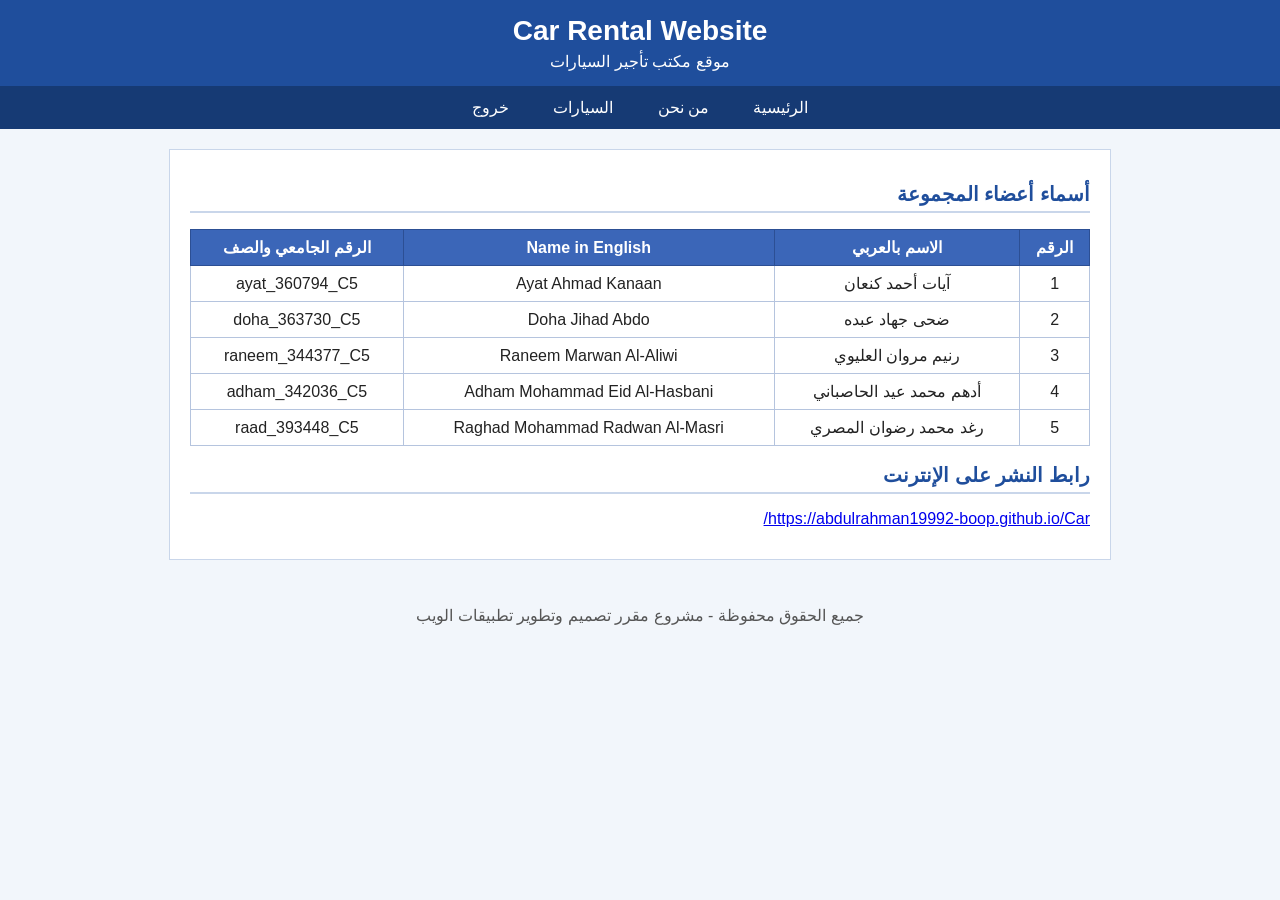
<file: index.html>
<!DOCTYPE html PUBLIC "-//W3C//DTD XHTML 1.0 Strict//EN" "http://www.w3.org/TR/xhtml1/DTD/xhtml1-strict.dtd">
<html xmlns="http://www.w3.org/1999/xhtml" xml:lang="ar" lang="ar" dir="rtl">
<head>
<meta http-equiv="Content-Type" content="text/html; charset=utf-8" />
<title>الصفحة الرئيسية - موقع تأجير السيارات</title>
<link rel="stylesheet" type="text/css" href="style.css" />
<script type="text/javascript" src="https://code.jquery.com/jquery-3.7.1.min.js"></script>
<script type="text/javascript" src="myFunctions.js"></script>
</head>
<body>

<div id="header">
<h1>Car Rental Website</h1>
<p>موقع مكتب تأجير السيارات</p>
</div>

<ul id="nav">
<li><a href="index.html">الرئيسية</a></li>
<li><a href="AboutUs.html">من نحن</a></li>
<li><a href="Cars.html">السيارات</a></li>
<li><a href="index.html" id="exitLink">خروج</a></li>
</ul>

<div id="content">

<h2>أسماء أعضاء المجموعة</h2>
<table>
<tr>
<th>الرقم</th>
<th>الاسم بالعربي</th>
<th>Name in English</th>
<th>الرقم الجامعي والصف</th>
</tr>
<tr>
<td>1</td>
<td>آيات أحمد كنعان</td>
<td>Ayat Ahmad Kanaan</td>
<td>ayat_360794_C5</td>
</tr>
<tr>
<td>2</td>
<td>ضحى جهاد عبده</td>
<td>Doha Jihad Abdo</td>
<td>doha_363730_C5</td>
</tr>
<tr>
<td>3</td>
<td>رنيم مروان العليوي</td>
<td>Raneem Marwan Al-Aliwi</td>
<td>raneem_344377_C5</td>
</tr>
<tr>
<td>4</td>
<td>أدهم محمد عيد الحاصباني</td>
<td>Adham Mohammad Eid Al-Hasbani</td>
<td>adham_342036_C5</td>
</tr>
<tr>
<td>5</td>
<td>رغد محمد رضوان المصري</td>
<td>Raghad Mohammad Radwan Al-Masri</td>
<td>raad_393448_C5</td>
</tr>
</table>

<h2>رابط النشر على الإنترنت</h2>
<p><a href="https://abdulrahman19992-boop.github.io/Car/" target="_blank">https://abdulrahman19992-boop.github.io/Car/</a></p>



</div>

<div id="footer">
<p>جميع الحقوق محفوظة - مشروع مقرر تصميم وتطوير تطبيقات الويب</p>
</div>

</body>
</html>
</file>
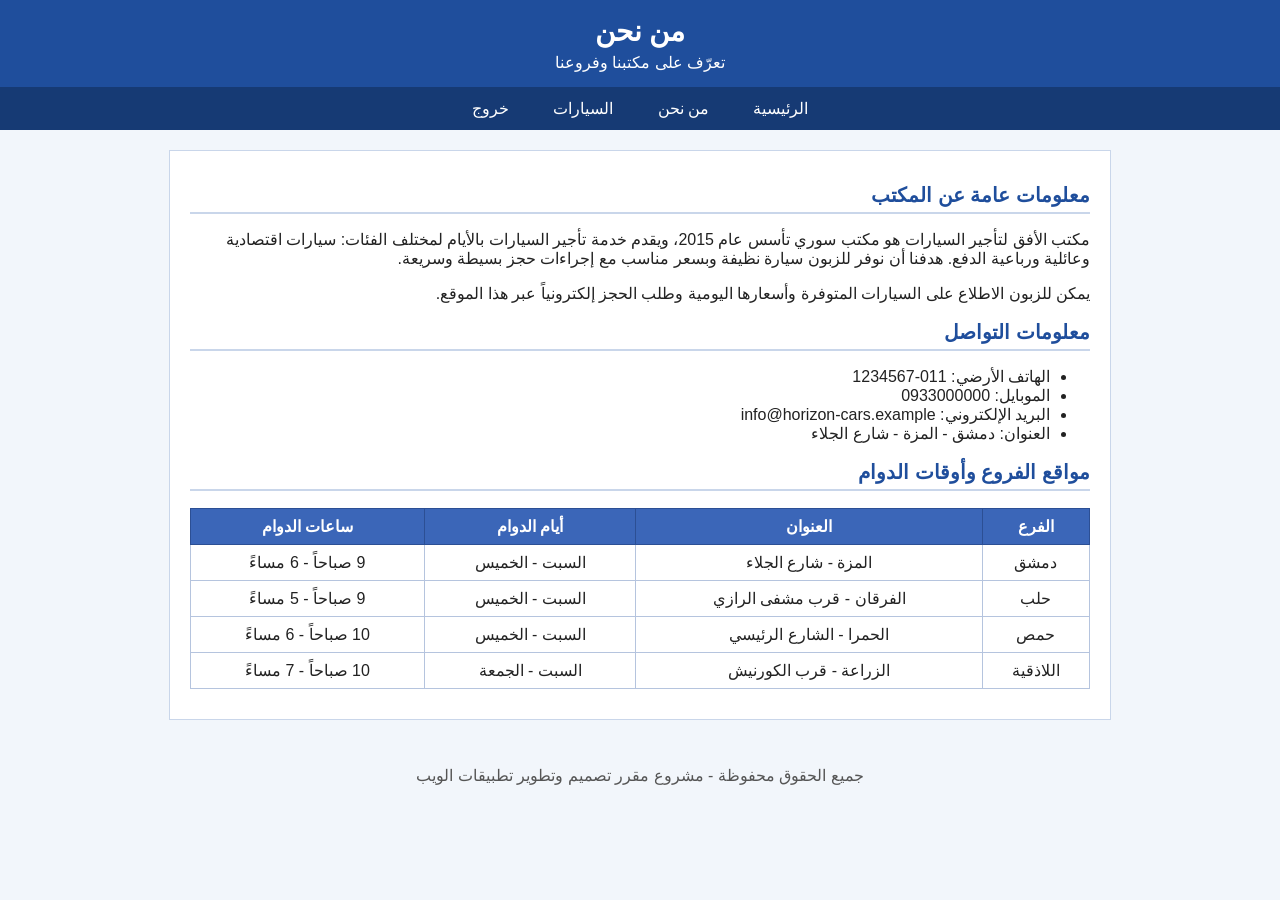
<file: AboutUs.html>
<!DOCTYPE html PUBLIC "-//W3C//DTD XHTML 1.0 Strict//EN" "http://www.w3.org/TR/xhtml1/DTD/xhtml1-strict.dtd">
<html xmlns="http://www.w3.org/1999/xhtml" xml:lang="ar" lang="ar" dir="rtl">
<head>
<meta http-equiv="Content-Type" content="text/html; charset=utf-8" />
<title>من نحن - موقع تأجير السيارات</title>
<link rel="stylesheet" type="text/css" href="style.css" />
<script type="text/javascript" src="https://code.jquery.com/jquery-3.7.1.min.js"></script>
<script type="text/javascript" src="myFunctions.js"></script>
</head>
<body>

<div id="header">
<h1>من نحن</h1>
<p>تعرّف على مكتبنا وفروعنا</p>
</div>

<ul id="nav">
<li><a href="index.html">الرئيسية</a></li>
<li><a href="AboutUs.html">من نحن</a></li>
<li><a href="Cars.html">السيارات</a></li>
<li><a href="index.html" id="exitLink">خروج</a></li>
</ul>

<div id="content">

<h2>معلومات عامة عن المكتب</h2>
<p>مكتب الأفق لتأجير السيارات هو مكتب سوري تأسس عام 2015، ويقدم خدمة تأجير السيارات بالأيام لمختلف الفئات: سيارات اقتصادية وعائلية ورباعية الدفع. هدفنا أن نوفر للزبون سيارة نظيفة وبسعر مناسب مع إجراءات حجز بسيطة وسريعة.</p>
<p>يمكن للزبون الاطلاع على السيارات المتوفرة وأسعارها اليومية وطلب الحجز إلكترونياً عبر هذا الموقع.</p>

<h2>معلومات التواصل</h2>
<ul>
<li>الهاتف الأرضي: 011-1234567</li>
<li>الموبايل: 0933000000</li>
<li>البريد الإلكتروني: info@horizon-cars.example</li>
<li>العنوان: دمشق - المزة - شارع الجلاء</li>
</ul>

<h2>مواقع الفروع وأوقات الدوام</h2>
<table>
<tr>
<th>الفرع</th>
<th>العنوان</th>
<th>أيام الدوام</th>
<th>ساعات الدوام</th>
</tr>
<tr>
<td>دمشق</td>
<td>المزة - شارع الجلاء</td>
<td>السبت - الخميس</td>
<td>9 صباحاً - 6 مساءً</td>
</tr>
<tr>
<td>حلب</td>
<td>الفرقان - قرب مشفى الرازي</td>
<td>السبت - الخميس</td>
<td>9 صباحاً - 5 مساءً</td>
</tr>
<tr>
<td>حمص</td>
<td>الحمرا - الشارع الرئيسي</td>
<td>السبت - الخميس</td>
<td>10 صباحاً - 6 مساءً</td>
</tr>
<tr>
<td>اللاذقية</td>
<td>الزراعة - قرب الكورنيش</td>
<td>السبت - الجمعة</td>
<td>10 صباحاً - 7 مساءً</td>
</tr>
</table>

</div>

<div id="footer">
<p>جميع الحقوق محفوظة - مشروع مقرر تصميم وتطوير تطبيقات الويب</p>
</div>

</body>
</html>
</file>
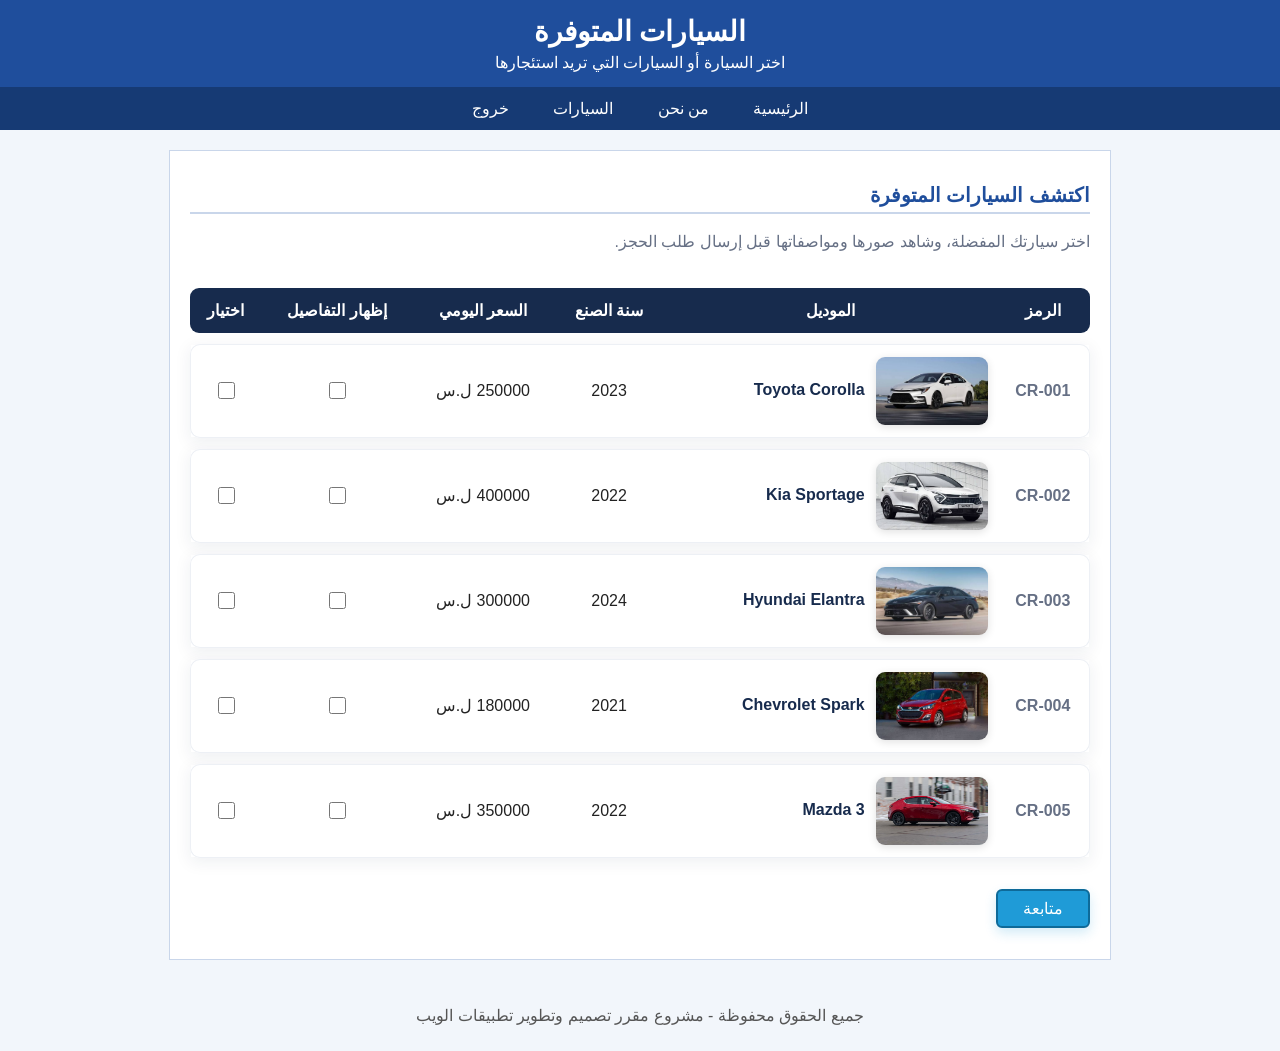
<file: Cars.html>
<!DOCTYPE html PUBLIC "-//W3C//DTD XHTML 1.0 Strict//EN" "http://www.w3.org/TR/xhtml1/DTD/xhtml1-strict.dtd">
<html xmlns="http://www.w3.org/1999/xhtml" xml:lang="ar" lang="ar" dir="rtl">
<head>
<meta http-equiv="Content-Type" content="text/html; charset=utf-8" />
<title>السيارات - موقع تأجير السيارات</title>
<link rel="stylesheet" type="text/css" href="style.css" />
<script type="text/javascript" src="https://code.jquery.com/jquery-3.7.1.min.js"></script>
<script type="text/javascript" src="myFunctions.js"></script>
</head>
<body>

<div id="header">
<h1>السيارات المتوفرة</h1>
<p>اختر السيارة أو السيارات التي تريد استئجارها</p>
</div>

<ul id="nav">
<li><a href="index.html">الرئيسية</a></li>
<li><a href="AboutUs.html">من نحن</a></li>
<li><a href="Cars.html">السيارات</a></li>
<li><a href="index.html" id="exitLink">خروج</a></li>
</ul>

<div id="content">

<h2>اكتشف السيارات المتوفرة</h2>
<p class="cars-intro">اختر سيارتك المفضلة، وشاهد صورها ومواصفاتها قبل إرسال طلب الحجز.</p>
<table id="carsTable">
<tr>
<th>الرمز</th>
<th>الموديل</th>
<th>سنة الصنع</th>
<th>السعر اليومي</th>
<th>إظهار التفاصيل</th>
<th>اختيار</th>
</tr>

<tr>
<td>CR-001</td>
<td class="car-name"><img class="car-thumb" src="toyota-corolla.jpg" alt="Toyota Corolla" /><span>Toyota Corolla</span></td>
<td>2023</td>
<td>250000 ل.س</td>
<td><input type="checkbox" class="show" value="CR-001" /></td>
<td><input type="checkbox" class="pick" value="CR-001" /></td>
</tr>
<tr class="details" id="d-CR-001">
<td colspan="6">نوع الوقود: بنزين - ناقل الحركة: أوتوماتيك - عدد المقاعد: 5 - عدد الكيلومترات: 35000 - اللون: أبيض</td>
</tr>

<tr>
<td>CR-002</td>
<td class="car-name"><img class="car-thumb" src="kia-sportage.jpg" alt="Kia Sportage" /><span>Kia Sportage</span></td>
<td>2022</td>
<td>400000 ل.س</td>
<td><input type="checkbox" class="show" value="CR-002" /></td>
<td><input type="checkbox" class="pick" value="CR-002" /></td>
</tr>
<tr class="details" id="d-CR-002">
<td colspan="6">نوع الوقود: بنزين - ناقل الحركة: أوتوماتيك - عدد المقاعد: 5 - عدد الكيلومترات: 48000 - اللون: رمادي</td>
</tr>

<tr>
<td>CR-003</td>
<td class="car-name"><img class="car-thumb" src="hyundai-elantra.jpg" alt="Hyundai Elantra" /><span>Hyundai Elantra</span></td>
<td>2024</td>
<td>300000 ل.س</td>
<td><input type="checkbox" class="show" value="CR-003" /></td>
<td><input type="checkbox" class="pick" value="CR-003" /></td>
</tr>
<tr class="details" id="d-CR-003">
<td colspan="6">نوع الوقود: بنزين - ناقل الحركة: أوتوماتيك - عدد المقاعد: 5 - عدد الكيلومترات: 12000 - اللون: أسود</td>
</tr>

<tr>
<td>CR-004</td>
<td class="car-name"><img class="car-thumb" src="chevrolet-spark.jpg" alt="Chevrolet Spark" /><span>Chevrolet Spark</span></td>
<td>2021</td>
<td>180000 ل.س</td>
<td><input type="checkbox" class="show" value="CR-004" /></td>
<td><input type="checkbox" class="pick" value="CR-004" /></td>
</tr>
<tr class="details" id="d-CR-004">
<td colspan="6">نوع الوقود: بنزين - ناقل الحركة: عادي - عدد المقاعد: 4 - عدد الكيلومترات: 70000 - اللون: أحمر</td>
</tr>

<tr>
<td>CR-005</td>
<td class="car-name"><img class="car-thumb" src="mazda-3.jpg" alt="Mazda 3" /><span>Mazda 3</span></td>
<td>2022</td>
<td>350000 ل.س</td>
<td><input type="checkbox" class="show" value="CR-005" /></td>
<td><input type="checkbox" class="pick" value="CR-005" /></td>
</tr>
<tr class="details" id="d-CR-005">
<td colspan="6">نوع الوقود: بنزين - ناقل الحركة: أوتوماتيك - عدد المقاعد: 5 - عدد الكيلومترات: 40000 - اللون: أزرق</td>
</tr>
</table>

<p><button type="button" id="continueBtn" class="btn">متابعة</button></p>

<div id="formBox">
<form id="rentForm" action="Cars.html" method="get">
<fieldset>
<legend>نموذج الحجز</legend>

<p>
<label for="fullName">الاسم الكامل (أحرف عربية فقط):</label><br />
<input type="text" id="fullName" name="fullName" class="field" />
<span class="error" id="err-fullName"></span>
</p>

<p>
<label for="nationalId">الرقم الوطني (11 خانة) *:</label><br />
<input type="text" id="nationalId" name="nationalId" class="field" maxlength="11" />
<span class="error" id="err-nationalId"></span>
</p>

<p>
<label for="startDate">تاريخ بداية التأجير (yyyy-mm-dd) *:</label><br />
<input type="text" id="startDate" name="startDate" class="field" maxlength="10" />
<span class="error" id="err-startDate"></span>
</p>

<p>
<label for="endDate">تاريخ نهاية التأجير (yyyy-mm-dd) *:</label><br />
<input type="text" id="endDate" name="endDate" class="field" maxlength="10" />
<span class="error" id="err-endDate"></span>
</p>

<p>
<label for="mobile">رقم الموبايل (MTN أو Syriatel):</label><br />
<input type="text" id="mobile" name="mobile" class="field" maxlength="10" />
<span class="error" id="err-mobile"></span>
</p>

<p>
<label for="email">البريد الإلكتروني:</label><br />
<input type="text" id="email" name="email" class="field" />
<span class="error" id="err-email"></span>
</p>

<p>
<input type="submit" value="إرسال" class="btn" />
<input type="reset" value="مسح" class="btn" />
</p>

</fieldset>
</form>
</div>

<div id="result"></div>

</div>

<div id="footer">
<p>جميع الحقوق محفوظة - مشروع مقرر تصميم وتطوير تطبيقات الويب</p>
</div>

</body>
</html>
</file>
<file: style.css>
/* تنسيق الكلمات (نوع وحجم الخط) من مكان واحد */
body, p, li, td, th, label, legend, a, span, button, h1, h2, input {
    font-family: Tahoma, Arial, sans-serif;
}

body, p, li, td, th, label, legend, a, span, button, input {
    font-size: 16px;
}

body {
    background-color: #f2f6fb;
    color: #222222;
    margin: 0;
    padding: 0;
}

#header {
    background-color: #1f4e9c;
    color: #ffffff;
    text-align: center;
    padding: 15px 10px;
}

#header h1 {
    margin: 0;
    font-size: 28px;
}

#header p {
    margin: 5px 0 0 0;
}

#nav {
    list-style-type: none;
    margin: 0;
    padding: 0;
    background-color: #163a74;
    text-align: center;
}

#nav li {
    display: inline-block;
}

#nav a {
    display: block;
    color: #ffffff;
    text-decoration: none;
    padding: 12px 20px;
}

#nav a:hover {
    background-color: #2f6fd1;
}

#content {
    width: 90%;
    max-width: 900px;
    margin: 20px auto;
    background-color: #ffffff;
    padding: 15px 20px;
    border: 1px solid #c9d6ea;
}

h2 {
    color: #1f4e9c;
    font-size: 20px;
    border-bottom: 2px solid #c9d6ea;
    padding-bottom: 5px;
}

table {
    width: 100%;
    border-collapse: collapse;
    margin-bottom: 15px;
}

th {
    background-color: #3b66b8;
    color: #ffffff;
    padding: 8px;
    border: 1px solid #2c4f94;
}

td {
    padding: 8px;
    border: 1px solid #b5c4de;
    text-align: center;
}

tr.details {
    display: none;
    background-color: #eaf2ff;
}

tr.selected td {
    background-color: #fff6d6;
}

/* لون حقول الإدخال النصية من مكان واحد */
.field {
    color: #0b3d91;
    background-color: #f7faff;
    border: 1px solid #7f9ccc;
    padding: 6px;
    width: 260px;
}

.btn {
    background-color: #1f9bd7;
    color: #ffffff;
    border: 2px solid #0e6a99;
    border-radius: 6px;
    padding: 8px 25px;
    cursor: pointer;
}

.btn:hover {
    background-color: #0e7db3;
}

fieldset {
    border: 1px solid #7f9ccc;
    padding: 10px 15px;
}

legend {
    color: #1f4e9c;
    font-weight: bold;
}

#formBox {
    display: none;
    margin-top: 15px;
}

span.error {
    color: #cc0000;
}

#result {
    margin-top: 15px;
    background-color: #eaf7ea;
    border: 1px solid #5aa55a;
    padding: 5px 15px;
    display: none;
}

#footer {
    text-align: center;
    color: #555555;
    padding: 10px;
}


/* تحسينات واجهة قسم السيارات */
.cars-intro {
    color: #667085;
    margin: -2px 0 20px;
    line-height: 1.8;
}
#carsTable {
    border-collapse: separate;
    border-spacing: 0 11px;
    margin: 8px 0 20px;
}
#carsTable th {
    background: #172b4d;
    border: 0;
    padding: 13px 10px;
    font-weight: 700;
}
#carsTable th:first-child { border-radius: 0 9px 9px 0; }
#carsTable th:last-child { border-radius: 9px 0 0 9px; }
#carsTable tr:not(:first-child):not(.details) {
    background: #fff;
    box-shadow: 0 4px 16px rgba(20, 42, 76, .07);
    transition: transform .2s ease, box-shadow .2s ease;
}
#carsTable tr:not(:first-child):not(.details):hover {
    transform: translateY(-2px);
    box-shadow: 0 8px 22px rgba(20, 42, 76, .12);
}
#carsTable tr:not(:first-child):not(.details) td {
    border-top: 1px solid #edf0f5;
    border-bottom: 1px solid #edf0f5;
    border-left: 0;
    border-right: 0;
    padding: 12px 9px;
    vertical-align: middle;
}
#carsTable tr:not(:first-child):not(.details) td:first-child {
    border-right: 1px solid #edf0f5;
    border-radius: 0 10px 10px 0;
    color: #667085;
    font-weight: 700;
}
#carsTable tr:not(:first-child):not(.details) td:last-child {
    border-left: 1px solid #edf0f5;
    border-radius: 10px 0 0 10px;
}
#carsTable .car-name {
    min-width: 190px;
    text-align: right;
    white-space: nowrap;
    font-weight: 700;
    color: #172b4d;
}
.car-thumb {
    width: 112px;
    height: 68px;
    object-fit: cover;
    display: inline-block;
    vertical-align: middle;
    margin-left: 11px;
    border-radius: 9px;
    background: #eef2f7;
    box-shadow: 0 2px 8px rgba(0,0,0,.12);
}
#carsTable input[type="checkbox"] {
    width: 17px;
    height: 17px;
    accent-color: #1f9bd7;
    cursor: pointer;
}
#carsTable tr.details td {
    background: #eef5ff;
    color: #344563;
    border: 0;
    border-radius: 0 0 9px 9px;
    text-align: right;
    padding: 13px 18px;
    line-height: 1.8;
}
#carsTable tr.selected td {
    background: #f0f7ff;
}
#continueBtn { box-shadow: 0 5px 12px rgba(31,155,215,.2); }
@media (max-width: 760px) {
    #content { width: 94%; box-sizing: border-box; padding: 12px; overflow-x: auto; }
    #carsTable { min-width: 680px; }
    .car-thumb { width: 88px; height: 58px; }
    #nav a { padding: 11px 12px; }
}
</file>
